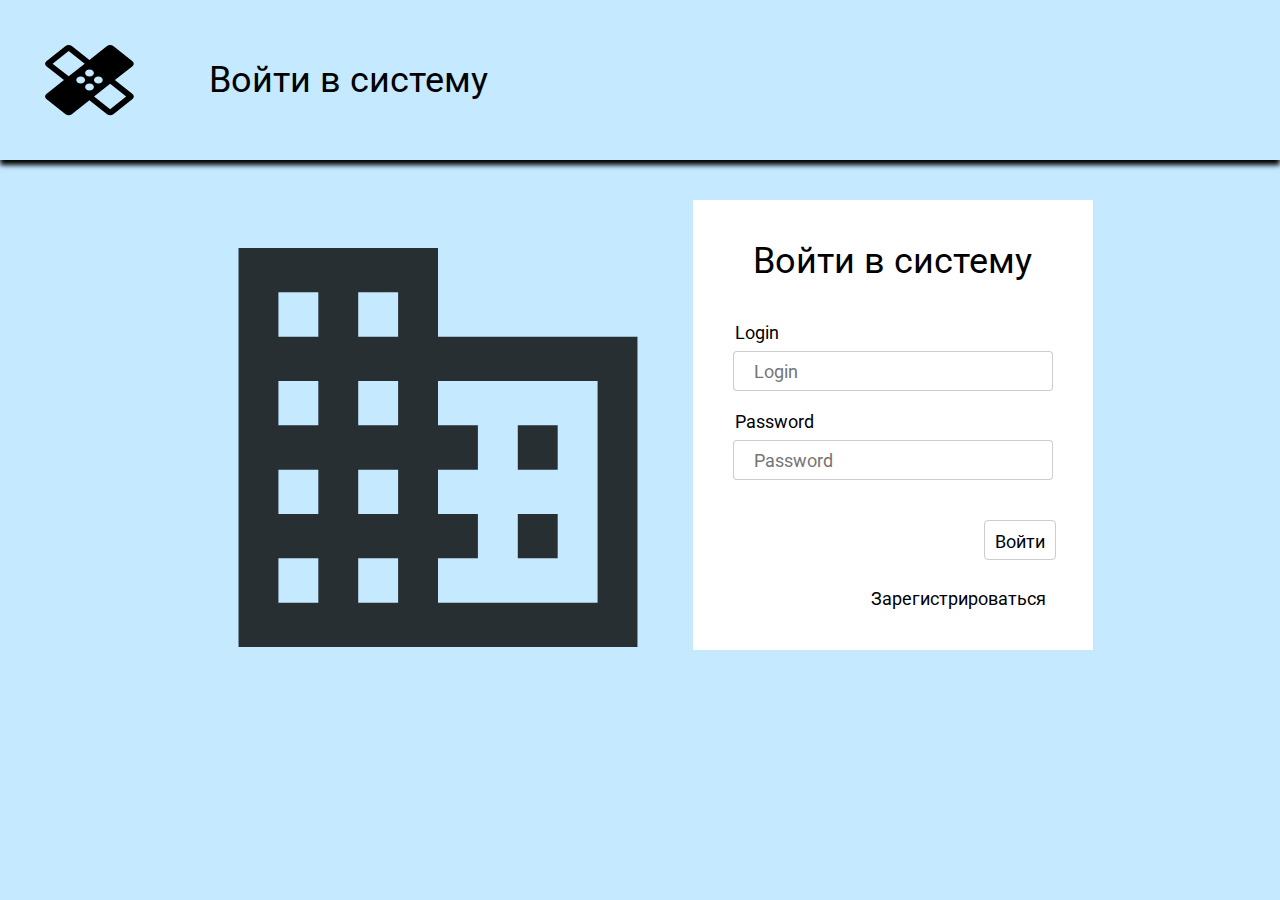
<file: pages/loginPage.html>
<html lang="en">

<head>
  <meta charset="UTF-8">
  <meta http-equiv="X-UA-Compatible" content="IE=edge">
  <meta name="viewport" content="width=device-width, initial-scale=1.0">
  <link rel="stylesheet" href="/style/styleLogin.css">
  <link href="https://fonts.googleapis.com/css2?family=Roboto:wght@300&display=swap" rel="stylesheet">
  <title>Document</title>
</head>

<body>
  <header id="namePage">
    <img src="/img/Vector (1).svg" alt="">
  </header>
  <div id="mainContainer">
    <div class="imgContainer">
      <img src="/img/Vector.svg" alt="">
    </div>
  </div>
  <script type="module" src="../script/controllers/user_controllers.js"></script>
  <script type="module" src="/script/authorization.js"></script>
</body>

</html>
</file>
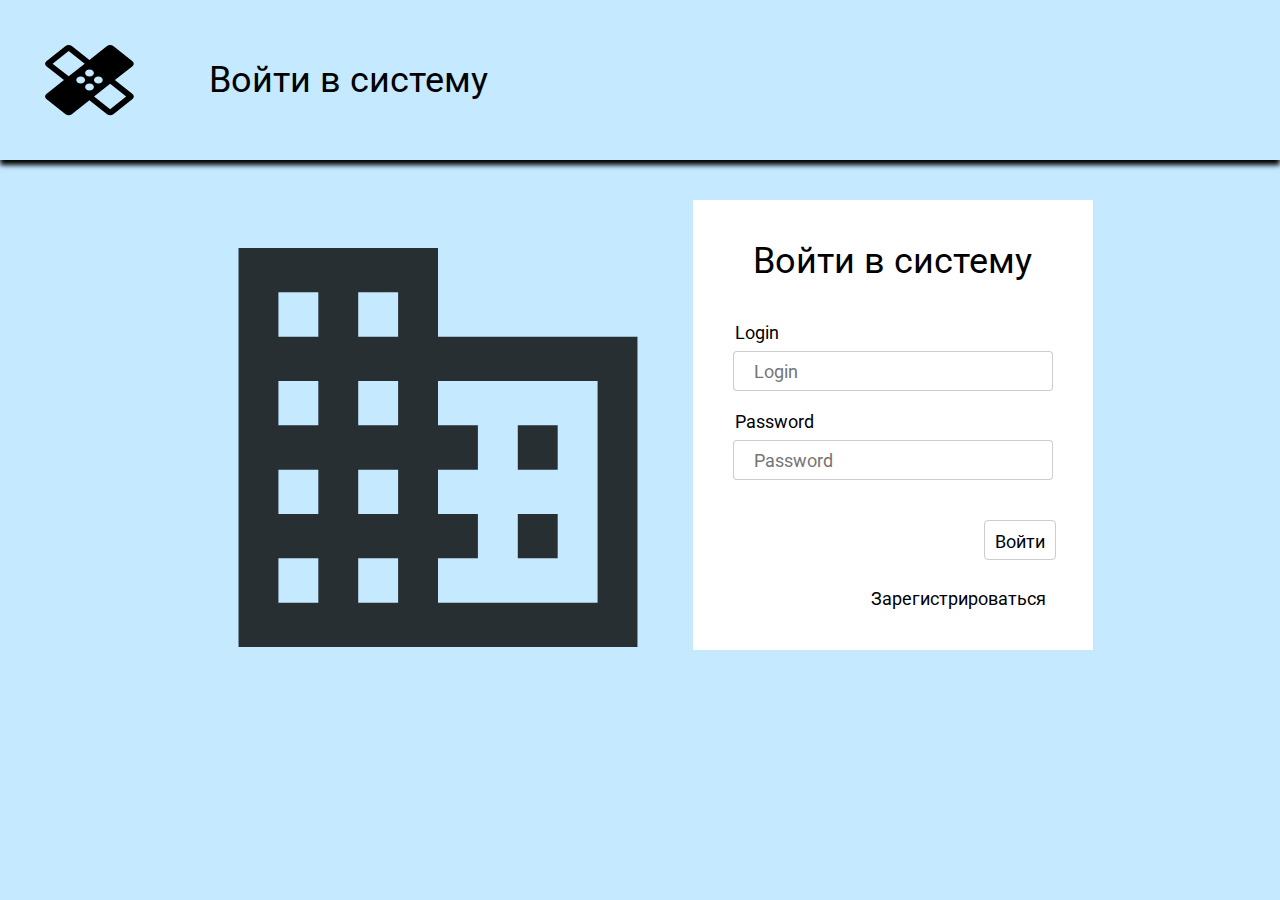
<file: pages/personalArea.html>
<html lang="en">

<head>
  <meta charset="UTF-8">
  <meta http-equiv="X-UA-Compatible" content="IE=edge">
  <meta name="viewport" content="width=device-width, initial-scale=1.0">
  <link rel="stylesheet" href="/style/stylePersonalArea.css">
  <link href="https://fonts.googleapis.com/css2?family=Roboto:wght@300&display=swap" rel="stylesheet">
  <title>Document</title>
</head>

<body>
  <script
  src="https://code.jquery.com/jquery-3.6.0.js"
  integrity="sha256-H+K7U5CnXl1h5ywQfKtSj8PCmoN9aaq30gDh27Xc0jk="
  crossorigin="anonymous"></script>
  <header id="namePage">
    <img src="/img/Vector (1).svg" alt="">
    <div class="contentPage">
      <p>Приемы</p>
      <button onclick=" localStorage.clear(),
      window.location.href = `loginPage.html`">Выход</button>
    </div>
  </header>
  <div id="mainContainer"></div>
  <script type="text/JavaScript" src=" https://MomentJS.com/downloads/moment.js"></script>
  <script type="module" src="../script/controllers/entries_controllers.js"></script>
  <script type="module" src="/script/personalArea.js"></script>
</body>

</html>
</file>
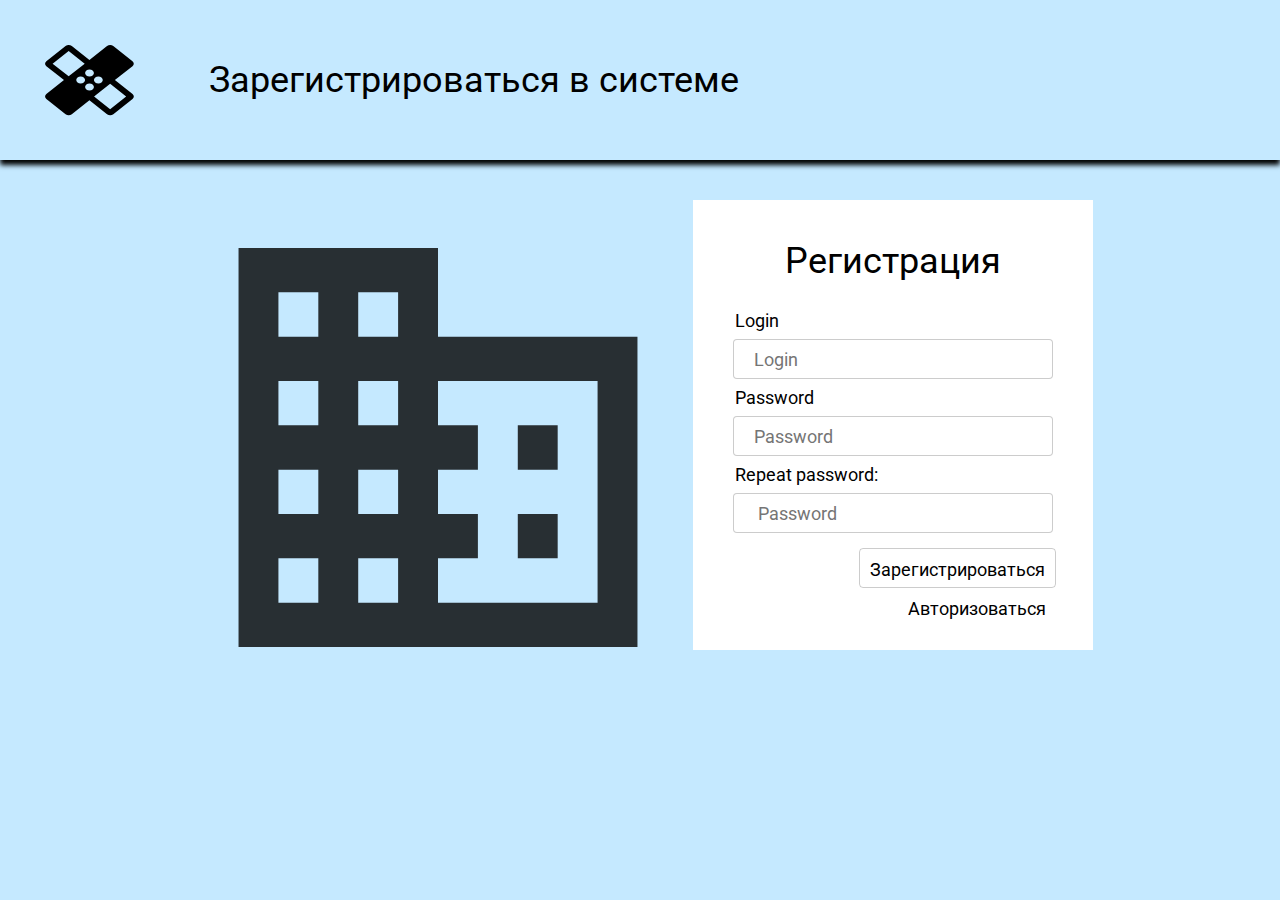
<file: pages/registrationPage.html>
<html lang="en">

<head>
  <meta charset="UTF-8">
  <meta http-equiv="X-UA-Compatible" content="IE=edge">
  <meta name="viewport" content="width=device-width, initial-scale=1.0">
  <link rel="stylesheet" href="/style/styleRegistration.css">
  <link href="https://fonts.googleapis.com/css2?family=Roboto:wght@300&display=swap" rel="stylesheet">
  <title>Document</title>
</head>

<body>
  <header id="namePage">
    <img src="/img/Vector (1).svg" alt="">
  </header>
  <div id="mainContainer">
    <div class="imgContainer">
      <img src="/img/Vector.svg" alt="">
    </div>
  </div>
  <script type="module" src="../script/controllers/user_controllers.js"></script>
  <script type="module" src="/script/registration.js"></script>
</body>

</html>
</file>
<file: style/styleLogin.css>
body {
  background-color: #c5e9ff;
  display: flex;
  flex-direction: column;
  justify-content: end;
  margin: 0;
  font-family: "Roboto", sans-serif;
}

header {
  padding-top: 23px;
  padding-bottom: 23px;
  padding-left: 45px;
  padding-right: 45px;
  display: flex;
  flex-direction: row;
  align-items: center;
  box-shadow: 0px 5px 5px black;
}

header p {
  display: flex;
  margin-left: 75px;
  font-size: 36px;
}

.imgContainer {
  display: flex;
  margin-top: 85px;
  margin-left: 50px;
  margin-right: 55px;
  width: 400px;
}

.imgContainer img {
  width: 100%;
}

#mainContainer {
  display: flex;
  flex-direction: row;
  justify-content: center;
}

#loginArea {
  width: 400px;
  height: 450px;
  margin-top: 40px;
  background: #ffffff;
  display: flex;
  flex-direction: column;
}

#loginArea p {
  text-decoration: none;
}

#titleArea {
  display: flex;
  font-size: 36px;
  margin-bottom: 20px;
  margin-top: 40px;
  margin-left: auto;
  margin-right: auto;
}

#fieldLogIn {
  width: 320px;
  height: 40px;
  margin-left: auto;
  margin-right: auto;
  padding-left: 20px;
  font-family: "Roboto", sans-serif;
  font-size: 18px;
  border-radius: 4px;
  border-width: 1px;
  border-style: solid;
  border-color: rgba(0, 0, 0, 0.2);
  padding-top: 10px;
  padding-bottom: 10px;
}

#titleField {
  margin-left: 42px;
  font-size: 18px;
  margin-bottom: 8px;
  margin-top: 20px;
}

#buttonLogin {
  height: 40px;
  margin-top: 40px;
  margin-right: 37px;
  margin-left: auto;
  font-size: 18px;
  background: none;
  border-radius: 4px;
  border-width: 1px;
  border-style: solid;
  border-color: rgba(0, 0, 0, 0.2);
  font-family: "Roboto", sans-serif;
  padding: 10px;
}

#buttonRegistration {
  margin-top: 18px;
  width: max-content;
  margin-right: 37px;
  margin-left: auto;
  font-family: "Roboto", sans-serif;
  font-size: 18px;
  background: none;
  border: none;
  padding: 10px;
}

#blockField {
  margin-right: 18px;
}

@media (max-width: 880px) {
  #fieldLogIn {
    width: 80%;
  }

  #titleField {
    margin-left: auto;
    margin-right: auto;
  }

  #buttonLogin {
    margin-left: auto;
    margin-right: auto;
  }

  #buttonRegistration {
    margin-left: auto;
    margin-right: auto;
  }

  #titleArea {
    font-size: 25px;
  }

  .imgContainer {
    width: 40%;
  }

  #loginArea {
    width: 40%;
  }
}

@media (max-width: 550px) {
  #mainContainer {
    flex-direction: column;
    align-items: center;
  }

  #fieldLogIn {
    width: 80%;
  }

  .imgContainer {
    display: none;
  }

  #loginArea {
    width: 80%;
  }

  header p {
    font-size: 25px;
    margin-left: 15px;
  }

  header img {
    height: 60%;
  }
}
@media (max-width: 380px) {
  header {
    padding-left: 20px;
  }

  header p {
    font-size: 22px;
  }
}

@media (max-width: 300px) {
  #mainContainer {
    flex-direction: column;
    align-items: center;
  }
  
  #fieldLogIn {
    width: 80%;
  }

  .imgContainer {
    width: 60%;
  }

  #loginArea {
    width: 80%;
  }

  header {
    padding: 0;
    align-items: center;
    justify-content: center;
  }

  header img {
    height: 60%;
  }

  header p {
    font-size: 20px;
    margin-left: 25px;
  }
}
</file>
<file: style/stylePersonalArea.css>
body {
  margin: 0;
  display: flex;
  flex-direction: column;
  background-color: #c5e9ff;
  font-family: "Roboto", sans-serif;
}

header {
  display: flex;
  flex-direction: row;
  align-items: center;
  justify-content: space-between;
  padding-left: 42px;
  padding-right: 42px;
  padding-top: 23px;
  padding-bottom: 23px;
  box-shadow: 0px 5px 5px black;
  margin-bottom: 10px;
}

.contentPage {
  display: flex;
  flex-direction: row;
  padding-left: 90px;
  width: 100%;
  justify-content: space-between;
}

header p {
  text-decoration: none;
  font-size: 36px;
}

header button {
  height: 45px;
  padding-left: 42px;
  padding-right: 42px;
  margin-top: auto;
  margin-bottom: auto;
  font-family: Roboto;
  font-size: 24px;
  font-style: normal;
  font-weight: 300;
  line-height: 21px;
  letter-spacing: 0em;
  text-align: left;
  background-color: #fff;
  border: 1px solid rgba(0, 0, 0, 0.2);
  border-radius: 4px;
}

#createContainer {
  display: flex;
  box-shadow: 0px 5px 5px black;
  height: 120px;
  padding-left: 24px;
  padding-top: 0;
  padding-bottom: 24px;
  padding-right: 24px;
  justify-content: space-around;
  align-items: flex-end;
}

#Field {
  width: 200px;
  height: 45px;
  font-family: Roboto;
  font-size: 18px;
  font-style: normal;
  font-weight: 300;
  line-height: 21px;
  letter-spacing: 0em;
  text-align: left;
  border: 1px solid rgba(0, 0, 0, 0.2);
  border-radius: 4px;
  background-color: #fff;
}

#createContainer button {
  height: 45px;
  width: 130px;
  font-family: Roboto;
  font-size: 18px;
  font-style: normal;
  font-weight: 300;
  line-height: 21px;
  letter-spacing: 0em;
  text-align: center;
  background-color: #fff;
  border: 1px solid rgba(0, 0, 0, 0.2);
  border-radius: 4px;
}

#createContainer p {
  text-decoration: none;
  font-family: Roboto;
  font-size: 18px;
  font-style: normal;
  font-weight: 300;
  line-height: 21px;
  letter-spacing: 0em;
  text-align: center;
}

#columnArea {
  display: flex;
  width: 100%;
  flex-direction: row;
  background-color: #c4c4c4;
  display: flex;
  justify-content: space-evenly;
}

#columnArea p {
  align-items: center;
  text-align: center;
  width: 25%;
}

#listEntries {
  display: flex;
  flex-direction: column;
  background-color: #c4c4c4;
  width: 90%;
  margin-left: auto;
  margin-right: auto;
  margin-top: 25px;
}

.entries-container {
  display: flex;
  flex-direction: row;
}

#contentList p {
  text-decoration: none;
  padding-top: 25px;
  padding-bottom: 25px;
  width: 100%;
  margin: 0;
  text-align: center;
  border-right: 2px solid black;
  overflow: hidden;
}

#contentList p:hover {
  word-break: break-all;
}

#contentList {
  display: flex;
  flex-direction: column;
  background-color: #fff;
  border-left: 1px solid black;
  border-right: 1px solid black;
  border-top: 1px solid black;
  border-bottom: 1px solid black;
  overflow: scroll;
}

#contentList {
  font-family: Roboto;
  font-size: 18px;
  font-style: normal;
  font-weight: 300;
  line-height: 21px;
  letter-spacing: 0em;
  text-align: left;
  height: 390px;
}

#buttonEntries {
  display: flex;
  align-items: center;
  margin-bottom: auto;
  margin-top: auto;
  background: none;
  border: none;
  margin-left: 10px;
  margin-right: 10px;
  border-radius: 4px;
}

#buttonArea {
  display: flex;
  flex-direction: row;
  width: 10%;
}

#blockField {
  display: flex;
  flex-direction: column;
  margin: 0;
}

#toolsContainer {
  display: flex;
  padding-top: 20px;
  align-items: center;
  font-family: Roboto;
  font-size: 18px;
  font-style: normal;
  font-weight: 300;
  line-height: 21px;
  letter-spacing: 0em;
  text-align: left;
  margin-right: 0;
  margin-left: auto;
}

#blockTools {
  display: flex;
  flex-direction: row;
  justify-content: end;
  margin-right: 20px;
  align-items: center;
}

#blockTools p {
  margin-right: 15px;
}

#buttonFiltr {
  margin-right: 20px;
  height: 40px;
  font-family: Roboto;
  font-size: 18px;
  font-style: normal;
  font-weight: 300;
  line-height: 21px;
  letter-spacing: 0em;
  text-align: left;
  padding-left: 25px;
  padding-right: 25px;
  background-color: #fff;
  border: 1px solid rgba(0, 0, 0, 0.2);
  border-radius: 4px;
}

#fildTools {
  height: 40px;
}

#modal {
  display: block;
  position: fixed;
  z-index: 1;
  left: 0;
  top: 0;
  width: 100%;
  height: 100%;
  overflow: auto;
  background-color: rgba(196, 196, 196, 0.9);
}

#modalEdit {
  background-color: #fefefe;
  margin: 15% auto;
  border: 1px solid #888;
  width: 80%;
}

#contentEdit {
  display: flex;
  flex-direction: column;
  padding-left: 40px;
  padding-right: 40px;
  align-items: center;
}

#contentEdit p {
  text-decoration: none;
  margin: 0;
  margin-top: 24px;
  margin-bottom: 5px;
  font-family: Roboto;
  font-size: 18px;
  font-style: normal;
  font-weight: 300;
  line-height: 21px;
  letter-spacing: 0em;
  text-align: left;
}

#titleContainer {
  padding-top: 24px;
  padding-bottom: 24px;
  padding-left: 40px;
  box-shadow: 0px 5px 5px black;
  display: flex;
}

#titleContainer h1 {
  text-decoration: none;
  margin: 0;
  display: flex;
  font-family: Roboto;
  font-size: 36px;
  font-style: normal;
  font-weight: 300;
  line-height: 42px;
  letter-spacing: 0em;
  text-align: left;
}

#buttonAreaModal {
  margin-top: 60px;
  box-shadow: 0px -5px 5px black;
  display: flex;
  height: 90px;
  align-items: center;
  justify-content: end;
  padding-right: 30px;
}

#buttonAreaModal button {
  height: 40px;
  width: 140px;
  display: flex;
  margin-right: 10px;
  font-family: Roboto;
  font-size: 18px;
  font-style: normal;
  font-weight: 300;
  line-height: 21px;
  letter-spacing: 0em;
  text-align: left;
  align-items: center;
  justify-content: center;
  border-radius: 4px;
  border: 2px solid rgba(0, 0, 0, 0.2);
}

#buttonAccess {
  height: 40px;
  width: 140px;
  display: flex;
  margin-right: 10px;
  background-color: #c5e9ffb8;
}

#buttonCancel {
  height: 40px;
  width: 140px;
  display: flex;
  margin-right: 10px;
  align-items: center;
  justify-content: center;
  border-radius: 4px;
  border: 2px solid rgba(0, 0, 0, 0.2);
  background-color: #fff;
}

#blockEdit {
  width: 100%;
}

#blockEdit input {
  width: 100%;
  height: 40px;
  font-family: Roboto;
  font-size: 18px;
  font-style: normal;
  font-weight: 300;
  line-height: 21px;
  letter-spacing: 0em;
  text-align: left;
  border-radius: 4px;
  border: 1px solid rgba(0, 0, 0, 0.2);
  background-color: #fff;
}

#dialogMessafe {
  font-family: Roboto;
  font-size: 24px;
  font-style: normal;
  font-weight: 300;
  line-height: 28px;
  letter-spacing: 0em;
  text-align: left;
}

#contentDelete {
  display: flex;
  padding-left: 44px;
}

#buttoncleanFiltr {
  background: none;
  border: none;
  margin-right: 20px;
}

#panelTools {
  display: flex;
  align-items: center;
  padding-right: 60px;
  padding-left: 40px;
  padding-top: 20px;
}

#openButton {
  display: flex;
  margin-right: 0;
  margin-top: 20px;
  justify-content: center;
  border: none;
  background: none;
  font-family: Roboto;
  font-size: 18px;
  font-weight: 300;
  line-height: 21px;
  letter-spacing: 0em;
  text-align: left;
  align-items: center;
  justify-content: center;
  padding-right: 27px;
  padding-left: 0;
}

#buttonOpenSort {
  display: none;
  margin-right: 0;
  margin-top: 20px;
  justify-content: center;
  border: none;
  background: none;
  font-family: Roboto;
  font-size: 18px;
  font-weight: 300;
  line-height: 21px;
  letter-spacing: 0em;
  text-align: left;
  align-items: center;
  justify-content: center;
  padding-right: 27px;
  padding-left: 0;
}

#buttonOpenSort img {
  margin-left: 20px;
}

#openButton img {
  margin-left: 10px;
}

@media (max-width: 1284px) {
  #columnArea p {
    width: 21%;
  }
}

@media (max-width: 1024px) {
  #columnArea p {
    width: 20%;
  }
}

@media (max-width: 1200px) {
  #panelTools {
    flex-direction: column;
    align-items: end;
  }
}

@media (max-width: 980px) {
  #createContainer {
    flex-wrap: wrap;
    height: auto;
  }

  #columnArea p {
    width: 20%;
  }

  .contentPage {
    padding-left: 10px;
  }

  #createContainer button {
    margin-top: 20px;
  }

  #blockField {
    margin-right: 20px;
  }

  #toolsContainer {
    justify-content: end;
    margin: 0;
  }

  #divEmpty {
    width: 8%;
  }

  header img {
    margin-right: 40px;
  }
}

@media (max-width: 580px) {
  header img {
    margin-right: 20px;
  }

  #buttonOpenSort {
    display: flex;
  }
}

@media (max-width: 380px) {
  #blockTools {
    flex-direction: column;
  }

  #openButton {
    font-size: 15px;
  }

  #buttonFiltr {
    margin-top: 20px;
  }

  #buttonOpenSort {
    font-size: 15px;
  }

  #columnArea p {
    font-size: 13px;
  }

  header button {
    font-size: 20px;
    padding-left: 15px;
    padding-right: 15px;
  }

  header {
    padding-left: 25px;
    padding-right: 25px;
  }

  header img {
    width: 40px;
  }
}

@media (max-width: 480px) {
  #createContainer {
    flex-direction: column;
    justify-content: center;
    align-items: center;
  }

  #listEntries p {
    font-size: 15px;
  }

  #blockField {
    margin: 0;
  }

  header img {
    width: 60px;
    margin-right: 10px;
  }

  .contentPage p {
    font-size: 25px;
  }

  header button {
    font-size: 20px;
  }

  header {
    padding-left: 25px;
    padding-right: 25px;
  }

  #columnArea p {
    width: 18%;
  }
}

#divEmpty {
  width: 7%;
}

@media (max-width: 360px) {
  header button {
    font-size: 15px;
    padding-left: 5px;
    padding-right: 5px;
    width: 40%;
    margin-left: 10px;
  }

  #openButton {
    font-size: 15px;
    padding: 0;
  }

  #buttonOpenSort {
    font-size: 15px;
    padding: 0;
  }

  header img {
    width: 40px;
    margin-right: 0;
  }

  header p {
    font-size: 15px;
  }

  #toolsContainer {
    flex-direction: column;
  }

  #panelTools {
    padding: 0;
    align-items: center;
  }

  #buttonOpenSort {
    padding: 0;
  }

  #buttoncleanFiltr {
    margin-top: 15px;
  }
}
</file>
<file: style/styleRegistration.css>
body {
  background-color: #c5e9ff;
  display: flex;
  flex-direction: column;
  justify-content: end;
  margin: 0;
  font-family: "Roboto", sans-serif;
}

header {
  padding-top: 23px;
  padding-bottom: 23px;
  padding-left: 45px;
  padding-right: 45px;
  display: flex;
  flex-direction: row;
  align-items: center;
  box-shadow: 0px 5px 5px black;
}

header p {
  display: flex;
  margin-left: 75px;
  font-size: 36px;
}

.imgContainer {
  display: flex;
  margin-top: 85px;
  margin-left: 50px;
  margin-right: 55px;
  width: 400px;
}

.imgContainer img {
  width: 100%;
}

#mainContainer {
  display: flex;
  flex-direction: row;
  justify-content: center;
}

#loginArea {
  width: 400px;
  height: 450px;
  margin-top: 40px;
  background: #ffffff;
  display: flex;
  flex-direction: column;
}

#loginArea p {
  text-decoration: none;
}

#titleArea {
  display: flex;
  font-size: 36px;
  margin-bottom: 20px;
  margin-top: 40px;
  margin-left: auto;
  margin-right: auto;
}

#fieldLogIn {
  width: 320px;
  height: 40px;
  margin-left: auto;
  margin-right: auto;
  padding-left: 20px;
  font-family: "Roboto", sans-serif;
  font-size: 18px;
  border-radius: 4px;
  border-width: 1px;
  border-style: solid;
  border-color: rgba(0, 0, 0, 0.2);
  padding-top: 10px;
  padding-bottom: 10px;
}

#titleField {
  margin-left: 42px;
  font-size: 18px;
  margin-bottom: 8px;
  margin-top: 8px;
}

#buttonLogin {
  height: 40px;
  margin-top: 15px;
  margin-right: 37px;
  margin-left: auto;
  font-size: 18px;
  background: none;
  border-radius: 4px;
  border-width: 1px;
  border-style: solid;
  border-color: rgba(0, 0, 0, 0.2);
  font-family: "Roboto", sans-serif;
  padding: 10px;
}

#buttonRegistration {
  margin-top: 0;
  width: max-content;
  margin-right: 37px;
  margin-left: auto;
  font-family: "Roboto", sans-serif;
  font-size: 18px;
  background: none;
  border: none;
  padding: 10px;
}

@media (max-width: 880px) {
  #fieldLogIn {
    width: 80%;
  }

  #titleField {
    margin-left: auto;
    margin-right: auto;
  }

  #buttonLogin {
    margin-left: auto;
    margin-right: auto;
  }

  #buttonRegistration {
    margin-left: auto;
    margin-right: auto;
  }

  #titleArea {
    font-size: 25px;
  }

  .imgContainer {
    width: 40%;
  }

  #loginArea {
    width: 40%;
  }
}

@media (max-width: 550px) {
  #mainContainer {
    flex-direction: column;
    align-items: center;
  }

  #fieldLogIn {
    width: 80%;
  }

  .imgContainer {
    display: none;
  }

  #loginArea {
    width: 80%;
  }

  header p {
    font-size: 25px;
    margin-left: 15px;
  }

  header img {
    height: 60%;
  }
}

@media (max-width: 380px) {
  header {
    padding-left: 20px;
  }

  header p {
    font-size: 22px;
  }
}

@media (max-width: 360px) {
  #mainContainer {
    flex-direction: column;
    align-items: center;
  }

  #fieldLogIn {
    width: 80%;
  }

  .imgContainer {
    width: 60%;
  }
  
  #loginArea {
    width: 80%;
  }

  header {
    padding: 10px;
    align-items: center;
    justify-content: center;
  }

  header img {
    height: 60%;
  }

  header p {
    font-size: 18px;
    margin-left: 25px;
  }
}
</file>
